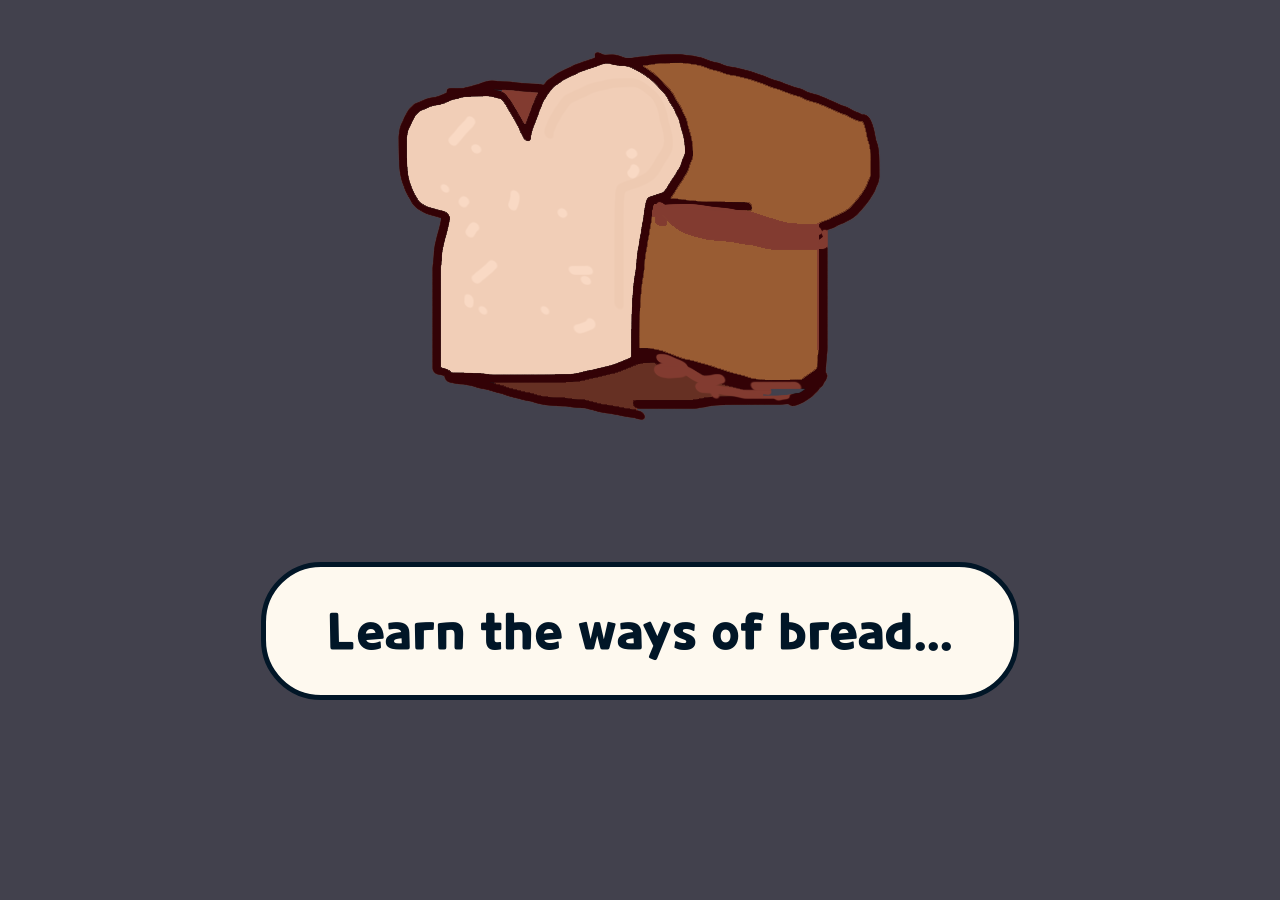
<file: index.html>
<!DOCTYPE html>

<html lang="en">

    <head>
        <title>How To Be Bread</title>
        <link rel="stylesheet" href="entry.css">
    </head>

    <body>

<!--Scripts-->
    <script>
       
    </script>

<!--Animation-->
    <div class="Ent_lod">

    </div>


<!--header-->

        <header>

    
        </header>
<!--nav bar-->
        <nav>
          
                
        </nav>
<!--main -->
        <main>

            <div class="bread">
                <img src="Images/bread_T.png" alt="bread">
            </div>

            <div class="entry">
                <a href="home.html">Learn the ways of bread...</a>
            </div>
           
        </main>
<!--footer-->
        <footer>

        </footer>

    </body>
</html>
</file>
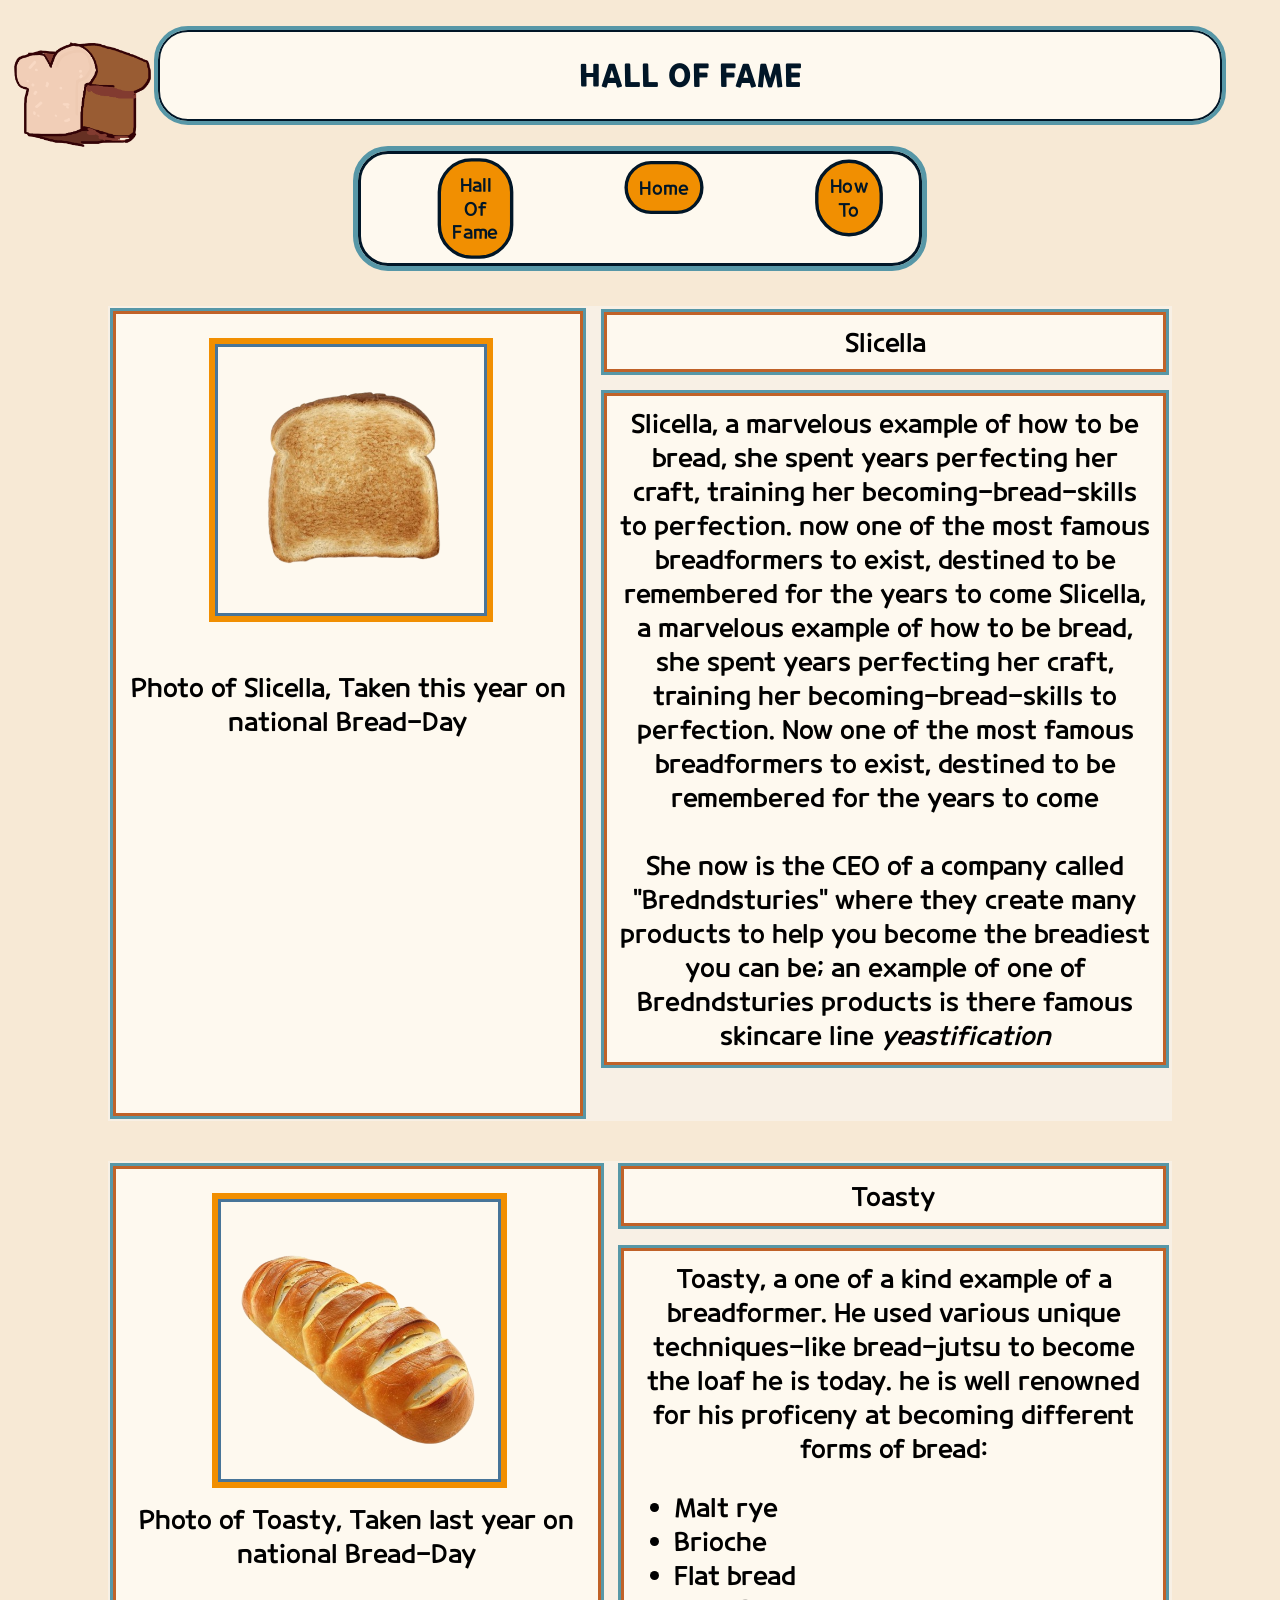
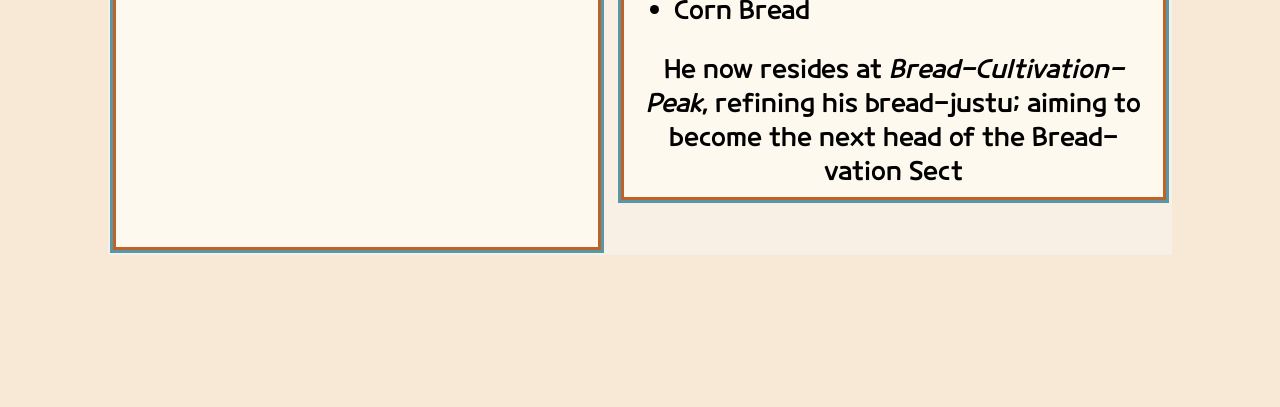
<file: HallOfFame.html>
<!DOCTYPE html>

<html lang="en">

    <head>
        <title>How To Be Bread</title>
        <link rel="stylesheet" href="HOF.css">
        <link rel="icon" type="image/x-icon" href="Images/bread_T.png">
    </head>

    <body>

<!--Scripts-->
    <script>
       
    </script>

<!--header-->

        <header>
            
             <div class="logo"  >
                  <img src="Images/bread_T.png" alt="logo_1">  
             </div>   

             <div class="pg_tlt">
                   <h1>HALL OF FAME</h1> 
             </div>

        

        </header>
<!--nav bar-->
        <nav>
            <div class="nav">
                <ul>
                    <li> <a class="active" href="HallOfFame.html"> Hall Of Fame </a></li> 
                    <li><a href="home.html"> Home </a></li> 
                     <li><a href="tut.html"> How To </a></li>  
                </ul>
            </div>
        </nav>
<!--main -->
        <main>
            <!--slicella-->
            <div class="container">
                <div class="box_1"> <img src="Images/slicella.png" alt="slicealla">
                <br>
                Photo of Slicella, Taken this year on national Bread-Day
            </div>
                <div class="box_2">Slicella</div>
                <div class="box_3">Slicella, a marvelous example of how to be bread, she spent years perfecting her craft, training her becoming-bread-skills to perfection. now one of the most famous breadformers to exist, destined to be remembered for the years to come Slicella, a marvelous example of how to be bread, she spent years perfecting her craft, training her becoming-bread-skills to perfection. Now one of the most famous breadformers to exist, destined to be remembered for the years to come<br><br> She now is the CEO of a company called "Bredndsturies" where they create many products to help you become the breadiest you can be; an example of one of Bredndsturies products is there famous skincare line <i>yeastification</i></div>
               
            </div>

             <!--toasty-->
            <div class="container">
                <div class="box_1"> <img src="Images/toasty.png" alt="toasty" > Photo of Toasty, Taken last year on national Bread-Day</div>
                <div class="box_2">Toasty</div>
                <div class="box_3">Toasty, a one of a kind example of a breadformer. He used various unique techniques-like bread-jutsu to become the loaf he is today. he is well renowned for his proficeny at becoming different forms of bread: 
                   <!--list in paragraph -->
                    <ul class="breadlist">
                        <li>Malt rye</li>
                        <li>Brioche</li>
                        <li>Flat bread</li>
                        <li>Corn Bread</li>
                    </ul>
                    He now resides at <i>Bread-Cultivation-Peak</i>, refining his bread-justu; aiming to become the next head of the Bread-vation Sect
                </div>
               

        </main>
<!--footer-->
        <footer>
    <!--Bg elements-->
            <div class="bg">
                 <p>
                    <br>
                    <br>
                    <br>
                    <br>
                </p>
            </div>
        </footer>


       

      
    </body>
</html>
</file>
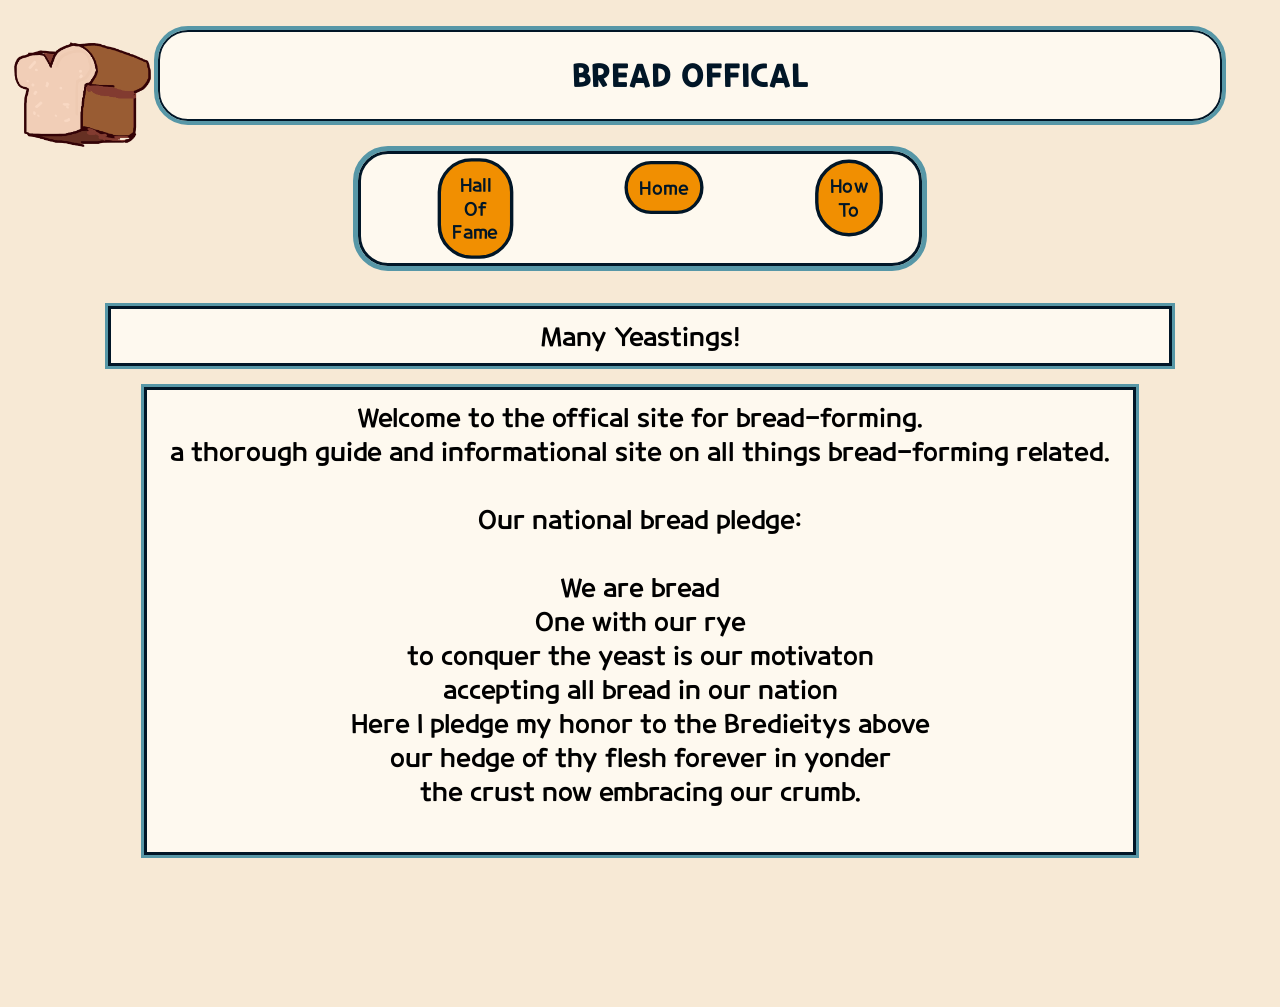
<file: home.html>
<!DOCTYPE html>

<html lang="en">

    <head>
        <title>How To Be Bread</title>
        <link rel="stylesheet" href="home.css">
        <link rel="icon" type="image/x-icon" href="Images/bread_T.png">
    </head>

    <body>

<!--Scripts-->
    <script>
       
    </script>

<!--header-->

        <header>
            
             <div class="logo"  >
                  <img src="Images/bread_T.png" alt="logo_1">  
             </div>   

             <div class="pg_tlt">
                   <h1>BREAD OFFICAL</h1> 
             </div>

        

        </header>
<!--nav bar-->
        <nav>
            <div class="nav">
                <ul>
                    <li> <a class="active" href="HallOfFame.html"> Hall Of Fame </a></li> 
                    <li><a href="home.html"> Home </a></li> 
                    <li><a href="tut.html"> How To </a></li> 
                </ul>
            </div>
        </nav>
<!--main -->
        <main>
            <div class="container">
            
                <div class="box_2">Many Yeastings!</div>
                <div class="box_3">Welcome to the offical site for bread-forming.<br> a thorough guide and informational site on all things bread-forming related.
                <br>
                <br>
                Our national bread pledge:
                <br>
                <br>
                We are bread<br> One with our rye <br>to conquer the yeast is our motivaton<br> accepting all bread in our nation<br> Here I pledge my honor to the Bredieitys above<br> our hedge of thy flesh forever in yonder<br> the crust now embracing our crumb. <br><br>
                
                </div>
                
            
            </div>
        </main>
<!--footer-->
        <footer>
    <!--Bg elements-->
            <div class="bg">
                 <p>
                    <br>
                    <br>
                    <br>
                    <br>
                </p>
            </div>
        </footer>


       

      
    </body>
</html>
</file>
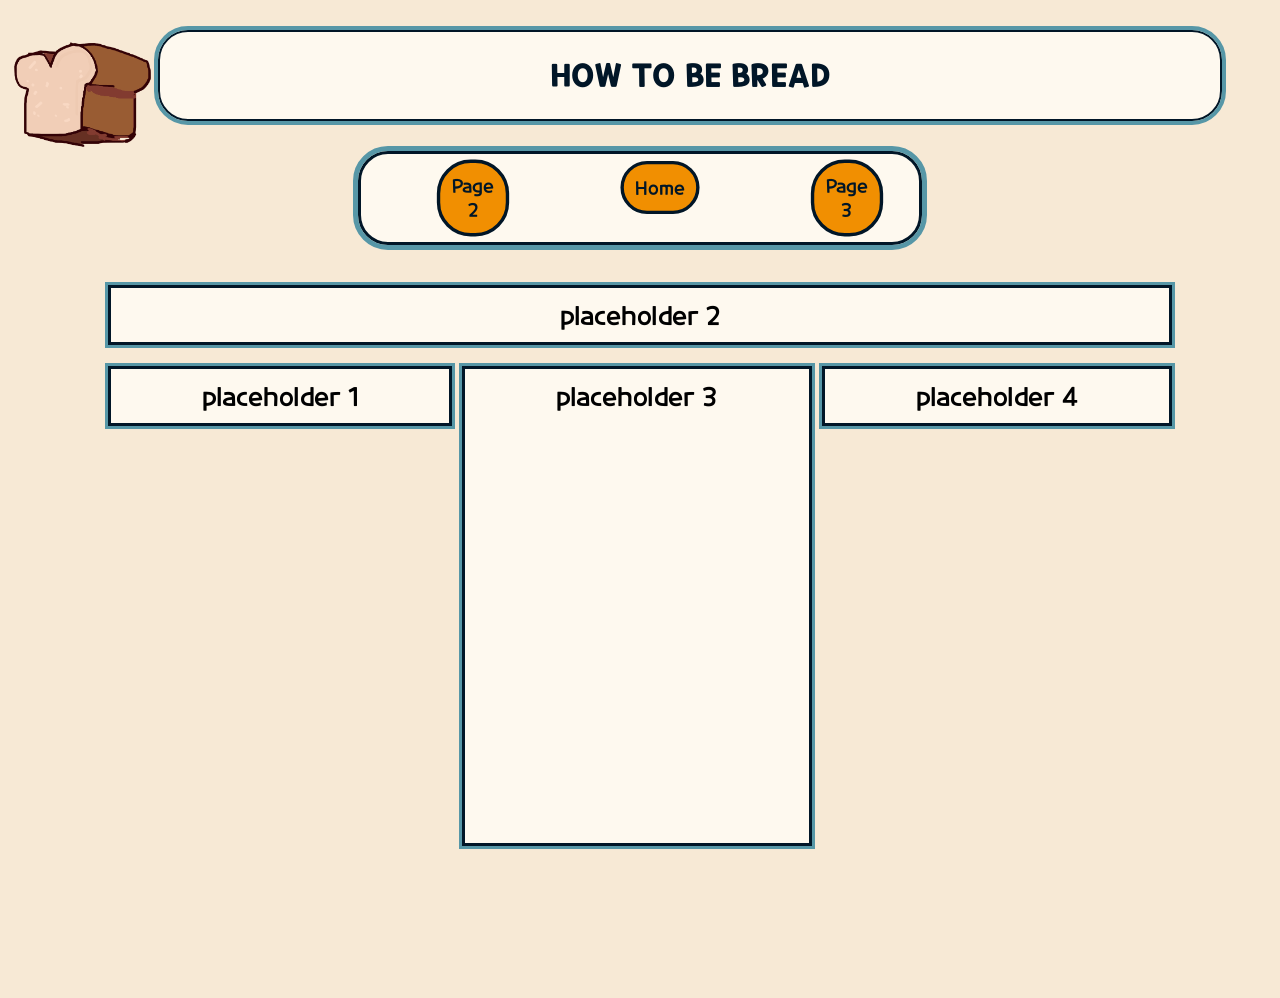
<file: page3.html>
<!DOCTYPE html>

<html lang="en">

    <head>
        <title>How To Be Bread</title>
        <link rel="stylesheet" href="home.css">
        <link rel="icon" type="image/x-icon" href="Images/bread_T.png">
    </head>

    <body>

<!--Scripts-->
    <script>
       
    </script>

<!--header-->

        <header>
            
             <div class="logo"  >
                  <img src="Images/bread_T.png" alt="logo_1">  
             </div>   

             <div class="pg_tlt">
                   <h1>HOW TO BE BREAD</h1> 
             </div>

        

        </header>
<!--nav bar-->
        <nav>
            <div class="nav">
                <ul>
                    <li> <a class="active" href="page2.html"> Page 2 </a></li> 
                    <li><a href="home.html"> Home </a></li> 
                    <li><a href="page3.html"> Page 3 </a></li> 
                </ul>
            </div>
        </nav>
<!--main -->
        <main>
            <div class="container">
                <div class="box_1"> placeholder 1</div>
                <div class="box_2">placeholder 2</div>
                <div class="box_3">placeholder 3</div>
                <div class="box_4">placeholder 4 </div>
            
            </div>
        </main>
<!--footer-->
        <footer>
    <!--Bg elements-->
            <div class="bg">
                 <p>
                    <br>
                    <br>
                    <br>
                    <br>
                </p>
            </div>
        </footer>


       

      
    </body>
</html>
</file>
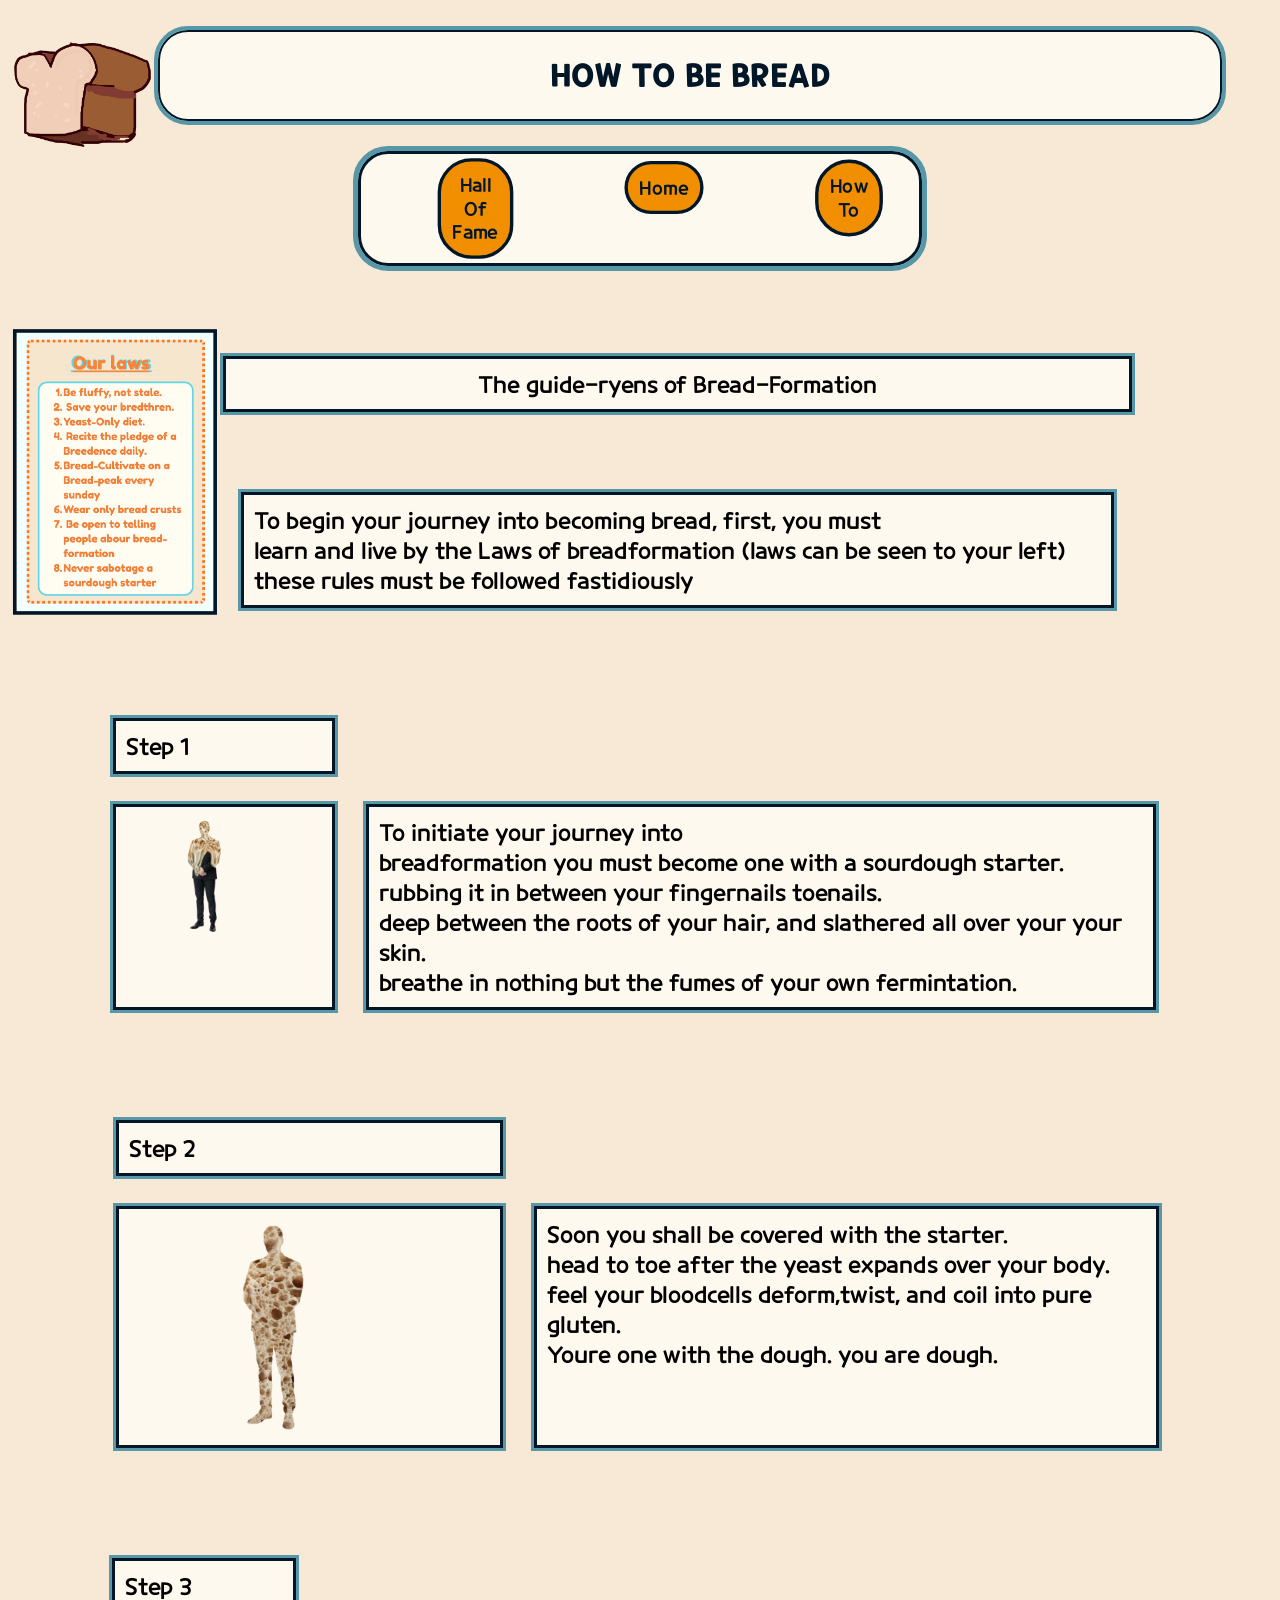
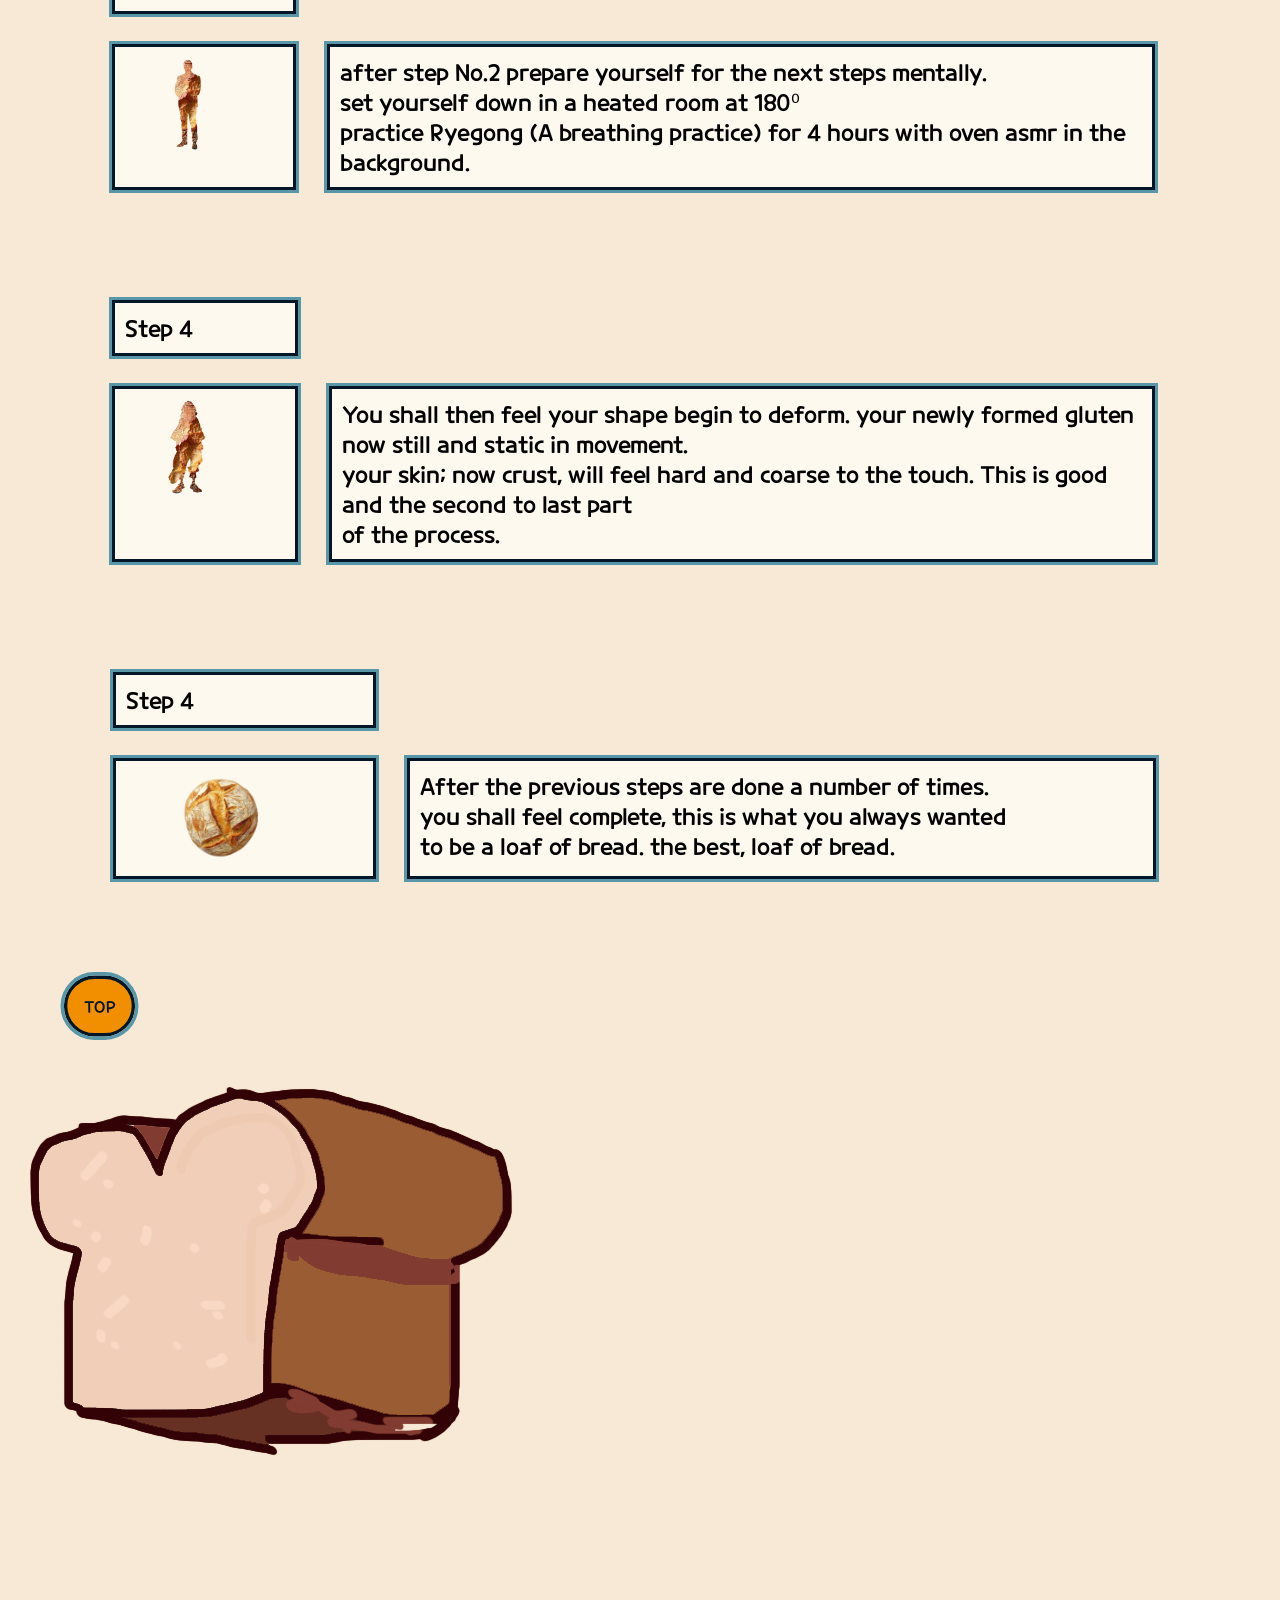
<file: tut.html>
<!DOCTYPE html>

<html lang="en">

    <head>
        <title>How To Be Bread</title>
        <link rel="stylesheet" href="tut.css">
        <link rel="icon" type="image/x-icon" href="Images/bread_T.png">
    </head>

    <body>

<!--Scripts-->
    <script>
       
    </script>

<!--header-->

        <header>
            
             <div class="logo"  >
                  <img src="Images/bread_T.png" alt="logo_1">  
             </div>   

             <div class="pg_tlt">
                   <h1>HOW TO BE BREAD</h1> 
             </div>

        

        </header>
<!--nav bar-->
        <nav>
            <div class="nav">
                <ul>
                    <li> <a class="active" href="HallOfFame.html"> Hall Of Fame </a></li> 
                    <li><a href="home.html"> Home </a></li> 
                    <li><a href="tut.html"> How To</a></li> 
                </ul>
            </div>
        </nav>
<!--main -->
        <main>  
             <a href="Images/OurMottos.png"><img src="Images/OurMottos.png" alt="motto" id="mottos" >  </a>

            <div class="container">
                <div class="box_1"> The guide-ryens of Bread-Formation </div>
                <div class="box_2">To begin your journey into becoming bread, first, you must<br> 
                    learn and live by the Laws of breadformation (laws can be seen to your left)
                     these rules must be followed fastidiously </div>
                
            </div>


             <div class="container">
                  <div class="box_3">Step 1  </div>
                <div class="box_2"> <img src="Images/stage1.png" alt="bred"> </div>
              <div class="box_4"> To initiate your journey into 
                <br>breadformation you must become one with a sourdough starter. <br>
                rubbing it in between your fingernails toenails. <br>
                 deep between the roots of your hair, and slathered all over your your skin. <br>
                 breathe in nothing but the fumes of your own fermintation. </div>
           </div>

           <div class="container">
                  <div class="box_3">Step 2  </div>
                 <div class="box_2"> <img src="Images/stage2.png" alt="bred"> </div>
                 <div class="box_4"> Soon you shall be covered with the starter.<br>
                     head to toe after the yeast expands over your body. <br>
                     feel your bloodcells deform,twist, and coil into pure gluten. <br>
                     Youre one with the dough. you are dough.

                     </div>
            </div>

            <div class="container">
                  <div class="box_3">Step 3  </div>
                 <div class="box_2"> <img src="Images/stage3.png" alt="bred"> </div>
                 <div class="box_4"> after step No.2 prepare yourself for the next steps mentally.<br>
                set yourself down in a heated room at 180⁰<br>  practice Ryegong (A breathing practice)
                 for 4 hours with oven asmr in the background.<br>

 </div>
            </div>

           <div class="container">
                  <div class="box_3">Step 4  </div>
                 <div class="box_2"> <img src="Images/stage4.png" alt="bred"> </div>
                 <div class="box_4"> You shall then feel your shape begin to deform. your newly formed gluten <br>
                now still and static in movement.<br> 
            your skin; now crust, will feel hard and coarse to the touch. This is good and the second to last part <br> 
        of the process.  </div>
            </div>

            <div class="container">
                  <div class="box_3">Step 4  </div>
                 <div class="box_2"> <img src="Images/sourbro.png" alt="bro"> </div>
                 <div class="box_4"> After the previous steps are done a number of times. <br> you shall feel complete, this is what you always wanted<br>
                to be a loaf of bread. the best, loaf of bread.  </div>
            </div>
        </main>
<!--footer-->
        <footer>
             
            <!--to the top button scripts.s-->
            <script>
                function top_function() {
                console.log("clicked");
                document.body.scrollTop= 0;
                document.documentElement.scrollTop = 0;
                }
            </script>

            <button onclick="top_function()" id="top_button" title="GotoTop"> TOP </button>

        
            


    <!--Bg elements-->


        <div class="bgend"><img src="Images/bread_T.png" alt="bred"></div>

            <div class="bg">
                 <p>
                    <br>
                    <br>
                    <br>
                    <br>
                </p>
            </div>
        </footer>


       

      
    </body>
</html>
</file>
<file: entry.css>
/*web fonts */

    @font-face{
        font-family:CRK_REG;
        src:url(Fonts/CookieRunFont_TTF/CookieRun_Regular.ttf);
    }

    @font-face{
        font-family:CRK_BOL;
        src:url(Fonts/CookieRunFont_TTF/CookieRun_Bold.ttf);
    }

    
/*body*/
    body{
        background-color: #42414d;
    }

/*bred*/
    .bread{
        display: flex;
        justify-content: center;
        position: relative;
    }

/*enter*/
    .entry{
    display:flex;
    justify-content: center;
    background-color: #fef9ef;
    border:5px solid #011627;
    border-radius: 60px;
    margin:2% 20%  ;
    place-items: center;
    transition: background-color .5s ease-in-out, transform .3s ease-in-out, outline .5s ease-in-out;
    }

    .entry a{
    display:flex;
    justify-content: center;
    font-family: CRK_BOL;
    color: #011627;
    text-decoration: none;
    margin: 30px 50px;
    font-size: 50px;
    }

    
     .entry:hover {
        background-color: rgb(214, 201, 192);
        transform: scale(1.1);
        outline:solid #5797a7;
        
     }

     .overlay{
        backdrop-filter: blur(0px);
        transition: backdrop-fliter 0.3 ease;
     }

     .overlay:hover{
        backdrop-filter: blur(5px);
     }
</file>
<file: HOF.css>
/*web fonts */

    @font-face{
        font-family:CRK_REG;
        src:url(Fonts/CookieRunFont_TTF/CookieRun_Regular.ttf);
    }

    @font-face{
        font-family:CRK_BOL;
        src:url(Fonts/CookieRunFont_TTF/CookieRun_Bold.ttf);
    }
/* Responsive*/ 
      

/*body*/
    body{
        background-color: #f7e9d5;
    }

/*header*/
    .pg_tlt {
    display:flex;
    justify-content: center;
    background-color: #fef9ef;
    color: #011627;
    font-family: CRK_BOL;
    border:2px solid #011627;
    border-radius: 30px;
    margin: 30px 50px;
    outline:#5797a7 solid 4px;
    }

    .logo{
       float:left;
       display: flex;
       width:auto ;
       height: 150px; ;
       justify-content: left;
       size:20px;
    }

/*nav*/

   
    
    .nav ul{
        display: flex;
        justify-content: center;
        background-color: #fef9ef;
        overflow: hidden;
        font-family: CRK_REG;
        margin: 20px 350px;
        border: solid #011627;
        outline:#5797a7 solid 5px;
        border-radius: 30px;
        list-style-type: none;
       
    }

    .nav li a{
        display: flex;
        justify-content: center;
        float:center;
        background-color: #F18f01;
        margin: 10px 60px;
        border: solid #011627;
        border-radius: 30px;
        text-decoration: none;
        color:#011627;
        text-align: center;
        padding:10px;
        transform: scale(1.13);
        transition: transform 0.3s ease-in-out, background-color 0.2s ease-in-out;
    }

    /*nav anim*/
      .nav li a:hover{
      background-color: rgb(255, 221, 198);
      transform: scale(1.1);
       
    }

/*bg elements*/
    .bg{
        display:flex;
        justify-content:right ;
        margin-left: 1750px;
        background-image: url('Images/bread_T.png');
        background-repeat: no-repeat;
        background-size: cover;
    }
/*HOF bred list*/
    .container div ul{
        text-align: left;
    }

/*grid*/
    .container {
    display: grid;
    grid-template-columns: auto auto ;
    grid-template-rows: auto auto auto auto auto auto auto auto;
    background-color: #f8f0e5;
    padding: 70 px;
    gap:10px;
    margin:40px 100px; /* 0 at start means no top or bottom*/
    }


    .container div{
    padding: 10px;
    background-color: #fef9ef;
    text-align :center;
    font-size: 25px;
    border:3px solid #c06228;
    font-family: CRK_REG;
    text-align: center;
     gap:20px;
     margin:1%;
    outline:#5797a7 solid 3px;
    }

/*change image ratiosss to match later*/
    .container img{
    display: flex;
    justify-content: left;
    margin: 20px 20%;
    max-width: 60%;
    height: auto;
    border:3px solid #487599;
    outline:#F18f01 solid 6px;

    }
 
    .box_1{
    grid-column-start: 1;
    grid-column-end: 2;
    grid-row-start: 1;
    grid-row-end: 50 ;
    }

    .box_2{
    grid-column-start: 2;
    grid-column-end: 2;
    grid-row-start: 1;
    grid-row-end:1;
    }

    .box_3{
    gap:10px;
    grid-column-start: 2;
    grid-column-end: 2;
    grid-row-start: 2;
    grid-row-end:45;
    }
</file>
<file: home.css>
/*web fonts */

    @font-face{
        font-family:CRK_REG;
        src:url(Fonts/CookieRunFont_TTF/CookieRun_Regular.ttf);
    }

    @font-face{
        font-family:CRK_BOL;
        src:url(Fonts/CookieRunFont_TTF/CookieRun_Bold.ttf);
    }
/* Responsive*/ 
      

/*body*/
    body{
        background-color: #f7e9d5;
    }

/*header*/
    .pg_tlt {
    display:flex;
    justify-content: center;
    background-color: #fef9ef;
    color: #011627;
    font-family: CRK_BOL;
    border:2px solid #011627;
    border-radius: 30px;
    margin: 30px 50px;
    outline:#5797a7 solid 4px;
    }

    .logo{
       float:left;
       display: flex;
       width:auto ;
       height: 150px; ;
       justify-content: left;
       size:20px;
    }

/*nav*/
    
    .nav ul{
        display: flex;
        justify-content: center;
        background-color: #fef9ef;
        overflow: hidden;
        font-family: CRK_REG;
        margin: 20px 350px;
        border: solid #011627;
        outline:#5797a7 solid 5px;
        border-radius: 30px;
        list-style-type: none;
       
    }

    .nav li a{
        display: flex;
        justify-content: center;
        float:center;
        background-color: #F18f01;
        margin: 10px 60px;
        border: solid #011627;
        border-radius: 30px;
        text-decoration: none;
        color:#011627;
        text-align: center;
        padding:10px;
        transform: scale(1.13);
        transition: transform 0.3s ease-in-out, background-color 0.2s ease-in-out;
    }

    /*nav anim*/
      .nav li a:hover{
      background-color: rgb(255, 221, 198);
      transform: scale(1.1);
       
    }

/*bg elements*/
    .bg{
        display:flex;
        justify-content:right ;
        margin-left: 1750px;
        background-image: url('Images/bread_T.png');
        background-repeat: no-repeat;
        background-size: cover;
    }


/*grid*/
    .container {
    display: grid;
    grid-template-columns: auto auto auto ;
    grid-template-rows: auto auto auto auto auto auto auto auto;
    
    padding: 70 px;
    gap:10px;
    margin:40px 100px; /* 0 at start means no top or bottom*/
    }


    .container div{
    padding: 10px;
    background-color: #fef9ef;
    text-align :center;
    font-size: 25px;
    border:3px solid #011627;
    font-family: CRK_REG;
    text-align: center;
    outline:#5797a7 solid 3px;
    }

   

    .box_2{
    margin-bottom: 1%;
    grid-column-start: 1;
    grid-column-end: 4;
    grid-row-start: 1;
    grid-row-end:1;
    }

    .box_3{
    gap:10px;
    grid-column-start: 2;
    grid-column-end: 2;
    grid-row-start: 2;
    grid-row-end:45;
    }
</file>
<file: tut.css>
/*web fonts */

    @font-face{
        font-family:CRK_REG;
        src:url(Fonts/CookieRunFont_TTF/CookieRun_Regular.ttf);
    }

    @font-face{
        font-family:CRK_BOL;
        src:url(Fonts/CookieRunFont_TTF/CookieRun_Bold.ttf);
    }
/* Responsive*/ 
      

/*body*/
    body{
        background-color: #f7e9d5;
    }

/*header*/
    .pg_tlt {
    display:flex;
    justify-content: center;
    background-color: #fef9ef;
    color: #011627;
    font-family: CRK_BOL;
    border:2px solid #011627;
    border-radius: 30px;
    margin: 30px 50px;
    outline:#5797a7 solid 4px;
    }

    .logo{
       float:left;
       display: flex;
       width:auto ;
       height: 150px; ;
       justify-content: left;
       size:20px;
    }

/*nav*/
    
    .nav ul{
        display: flex;
        justify-content: center;
        background-color: #fef9ef;
        overflow: hidden;
        font-family: CRK_REG;
        margin: 20px 350px;
        border: solid #011627;
        outline:#5797a7 solid 5px;
        border-radius: 30px;
        list-style-type: none;
       
    }

    .nav li a{
        display: flex;
        justify-content: center;
        float:center;
        background-color: #F18f01;
        margin: 10px 60px;
        border: solid #011627;
        border-radius: 30px;
        text-decoration: none;
        color:#011627;
        text-align: center;
        padding:10px;
        transform: scale(1.13);
        transition: transform 0.3s ease-in-out, background-color 0.2s ease-in-out;
    }

    /*nav anim*/
      .nav li a:hover{
      background-color: rgb(255, 221, 198);
      transform: scale(1.1);
       
    }

/*bg elements*/
    .bg{
        display:flex;
        justify-content:right ;
        margin-left: 1750px;
        background-image: url('Images/bread_T.png');
        background-repeat: no-repeat;
        background-size: cover;
    }



/*up button*/
    #top_button{
            font-family: CRK_REG;
            text-align: center;
            background-color: #F18f01;
            margin: 10px 60px;
            border: solid #011627;
            outline: solid #5797a7;
            border-radius: 30px;
            cursor: pointer;
            color:#011627;
            padding:15px;
            transform: scale(1.13);
            transition: transform 0.3s ease-in-out, background-color 0.2s ease-in-out;
        }

     #top_button:hover{
         background-color: rgb(255, 221, 198);
         transform: scale(1.1);
     }





/*grid*/
    .container {
    display: grid;
    grid-template-columns: auto auto auto auto ;
    grid-template-rows: auto auto auto auto auto auto auto;
    padding: 70 px;
    gap:10px;
    margin:90px 100px; /* 0 at start means no top or bottom*/
    }


    .container div{
    padding: 10px;
    background-color: #fef9ef;
    text-align :left;
    font-size: 22px;
    border:3px solid #011627;
    font-family: CRK_REG;
    outline:#5797a7 solid 3px;
    }

    .container .box_1{
    text-align :center;
    }

    .container img{
    display: flex;
    justify-content: left;
    margin: 0 20%;
    max-width: 40%;
    height: auto;
    }

    #mottos{
        display:flex;
        justify-content:left; 
        width:13%;
        height:auto; 
        float: left;
        margin: 0 2%;
        outline:solid #011627;
        transform: scale(120%);
    }

    .box_1{
    
    grid-column-start: 0;
    grid-column-end: 1;
    grid-row-start: 1;
    grid-row-end: 1 ;
    }

    .box_2{
    grid-column-start: 0;
    grid-column-end: 1;
    grid-row-start: 0s;
    grid-row-end:10;
    margin: 0px 2%;
    }


    .box_3{
    text-align: left;
    grid-column-start: 0;
    grid-column-end: 0;
    grid-row-start: 3;
    grid-row-end:7;
    margin: 0px 2%;
    }

    .box_4{
    text-align: left;
    grid-column-start: 1;
    grid-column-end:7;
    grid-row-start: 9;
    grid-row-end:10;
    margin: 0px 2%;
    }
</file>
